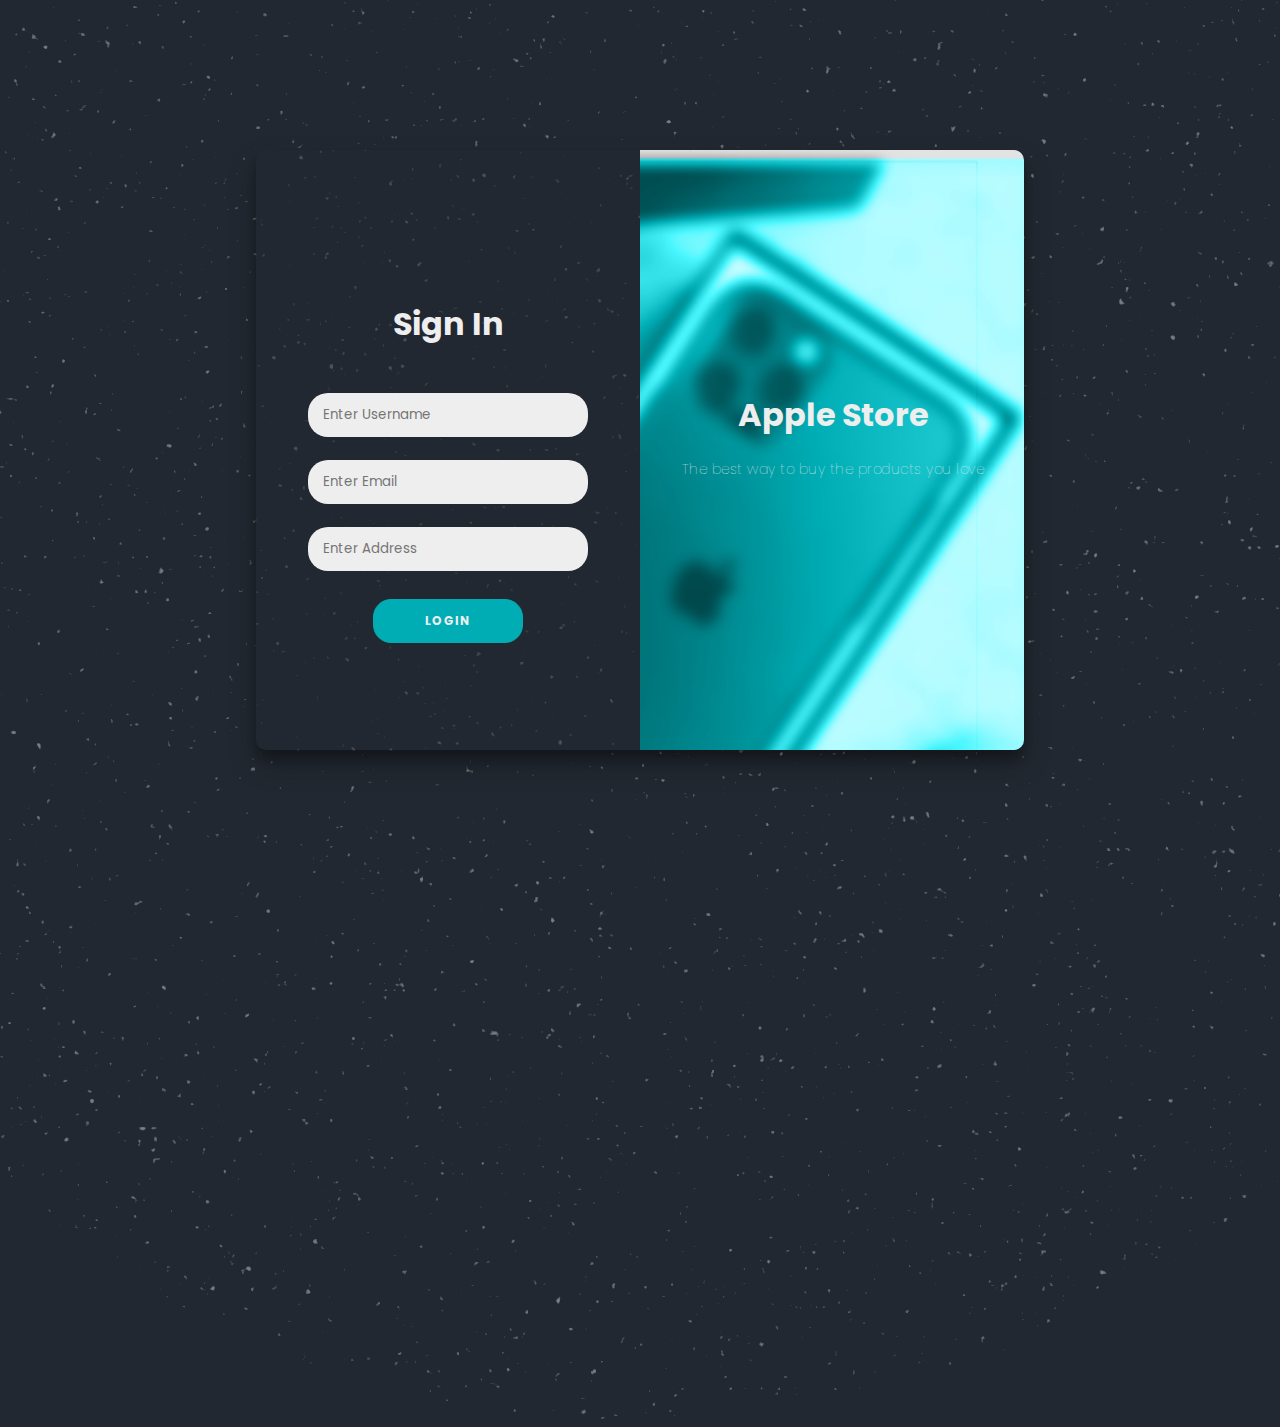
<file: login/index.html>
<!DOCTYPE html>
<html lang="en">
<head>
    
    <title>Login page</title>
    <link href="style.css" rel="stylesheet">
</head>
<body>
    
    <div class="container" id="container">
        <div class="sign-in-container">
                <h1 style="color:#EEEEEE;margin-top:150px;margin-bottom:30px;">Sign In</h1>
                <input type="text" placeholder="Enter Username" id="username" required class="field">
                <input type="text" placeholder="Enter Email" id="Email" required class="field">
                <input type="text" placeholder="Enter Address" id="Address" required class="field">
                <button id="login" onclick="Validate()">login</button>
          
        </div>


        <div class="overlay-container">
            <div class="overlay">
                <div class="overlay-panel overlay-right">
                    <h1>Apple  Store</h1>
                    <p>The best way to buy the products you love</p>
                </div>
            </div>
        </div>
       
    </div>
    <div id="sparkle">
        <img  src="imgs/stars_space.png"/>
        </div>
   
    <script src="../co.js"></script>
    <script src="script.js"></script>
</body>
</html>
</file>
<file: login/style.css>
@import "../style.css";


* {
	box-sizing: border-box;
}

body {
	background: var(--basic-color);
    min-height:100vh;
    overflow:hidden;

	display: flex;
	justify-content: center;
	align-items: center;
	flex-direction: column;
	font-family: 'Montserrat', sans-serif;
	height: 100vh;
	width:100vw;
}

h1 {
	font-weight: bold;
	margin: 0;
}

h2 {
	text-align: center;
}

p {
	font-size: 14px;
	font-weight: 100;
	line-height: 20px;
	letter-spacing: 0.5px;
	margin: 20px 0 30px;
}

span {
	font-size: 12px;
}

a {
	color: #333;
	font-size: 14px;
	text-decoration: none;
	margin: 15px 0;
}

button {
	border-radius: 18px;
	border: 1px solid var(--blue-color); 
	background-color:var(--blue-color);
	color: var(--light-color);
	font-size: 12px;
	font-weight: bold;
	padding: 12px 45px;
	letter-spacing: 1px;
	text-transform: uppercase;
	transition: transform 80ms ease-in;
    margin: 10px;
	margin-top: 20px;
	width: 150px;
	cursor: pointer;
}

button:active {
	transform: scale(0.95);
}

button:focus {
	outline: none;
}

button.ghost {
	background-color: transparent;
	border-color: var(--light-color);
}

form {
	background-color: var(--light-color);
	display: flex;
	align-items: center;
	justify-content: center;
	flex-direction: column;
	padding: 0 50px;
	height: 100%;
	text-align: center;
}

input {
	background-color: var(--light-color);
	border: none;
	padding: 12px 15px;
	margin: 8px 0;
	width: 100%;
}

.container {
	background-color: rgba(34, 40, 49, 0.5);
	border-radius: 10px;
  	box-shadow: 0 14px 28px rgba(0,0,0,0.25), 
			0 10px 10px rgba(0,0,0,0.22);
	position: absolute;
    
	overflow: hidden;
	width: 768px;
	max-width: 100%;
	min-height: 600px;
	text-align: center;
    z-index: 1;
}

.form-container {
	position: absolute;
	top: 0;
	height: 100%;
	transition: all 0.6s ease-in-out;
}

.sign-in-container {
	left: 0;
	width: 50%;
	z-index: 2;
}

.container.right-panel-active .sign-in-container {
	transform: translateX(100%);
}

.sign-up-container {
	left: 0;
	width: 50%;
	opacity: 0;
	z-index: 1;
}

.container.right-panel-active .sign-up-container {
	transform: translateX(100%);
	opacity: 1;
	z-index: 5;
	animation: show 0.6s;
}

@keyframes show {
	0%, 49.99% {
		opacity: 0;
		z-index: 1;
	}
	
	50%, 100% {
		opacity: 1;
		z-index: 5;
	}
}

.overlay-container {
	position: absolute;
	top: 0;
	left: 50%;
	width: 50%;
	height: 100%;
	overflow: hidden;
	transition: transform 0.6s ease-in-out;
	z-index: 100;
}

.container.right-panel-active .overlay-container{
	transform: translateX(-100%);
}

.overlay {
	background-image:url("imgs/imgs.png") ;
	background-repeat: no-repeat;
	background-size: cover;
	background-position: 0 0;
	color: var(--light-color);
	position: relative;
	left: -100%;
	height: 100%;
	width: 200%;
  	transform: translateX(0);
	transition: transform 0.6s ease-in-out;
}

.container.right-panel-active .overlay {
  	transform: translateX(50%);
}

.overlay-panel {
	position: absolute;
	display: flex;
	align-items: center;
	justify-content: center;
	flex-direction: column;
	padding: 0 40px;
	text-align: center;
	top: 0;
	height: 100%;
	
}

.overlay-left {
	transform: translateX(-20%);
}

.container.right-panel-active .overlay-left {
	transform: translateX(0);
}

.overlay-right {
	right: 0;
	transform: translateX(0);
}

.container.right-panel-active .overlay-right {
	transform: translateX(20%);
}

.social-container {
	margin: 20px 0;
}

.field
{
	width: 280px;
	border-radius: 20px;
	margin-top: 15px;
	background-color: var(--light-color);

}

/*------------background------------------------------*/
#sparkle
{
    /* width: 100vw;
    height:50vh;
    display:flex;
    justify-content:center;
    align-items: center; */
}
#sparkle img{
    
    animation : sparklesMove 120s linear infinite;   
    opacity: 0.4;
    
}
@keyframes sparklesMove {
    0%{
        transform:rotate(0deg);
    }
    100%{
        transform:rotate(360deg);
    }
}
</file>
